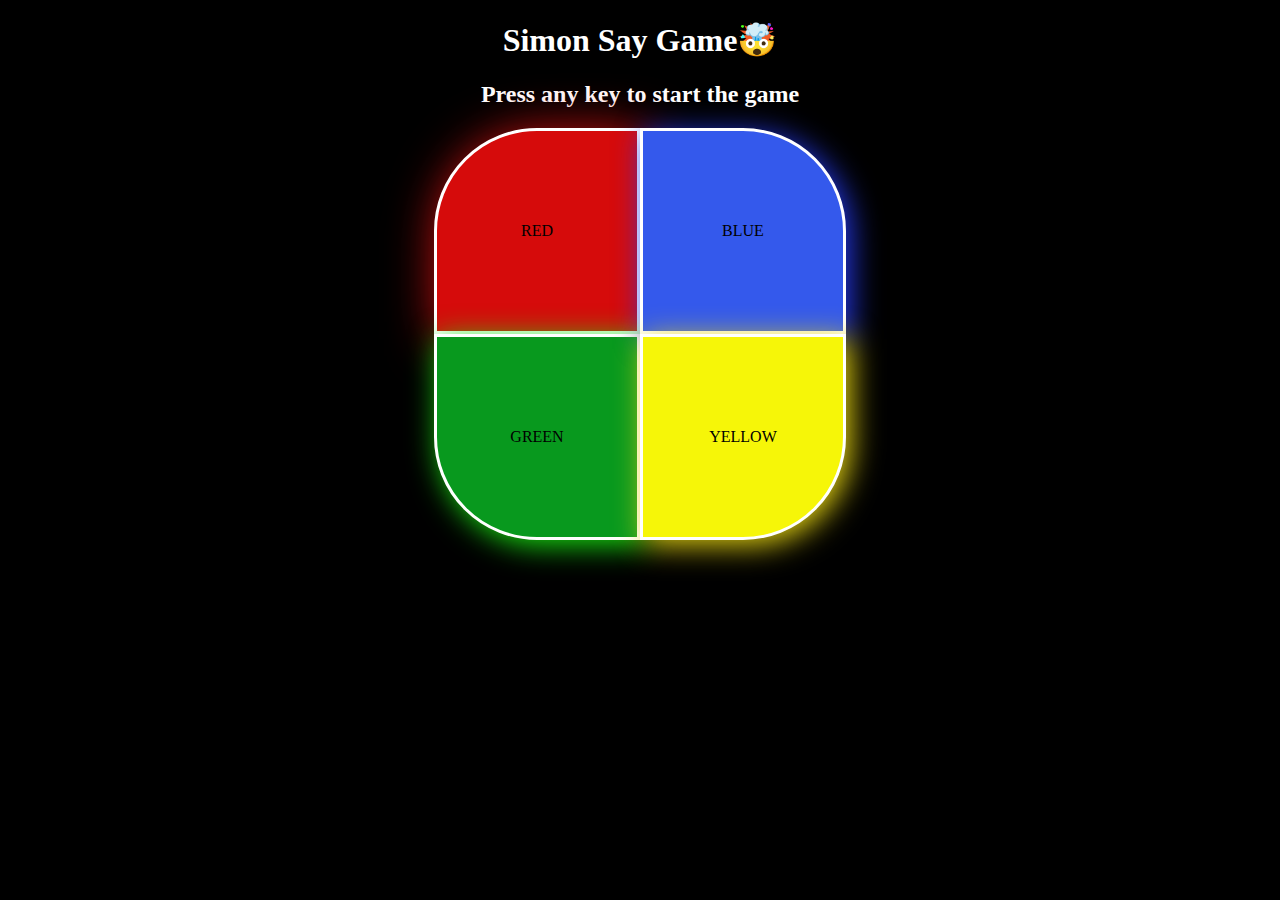
<file: index.html>
<!DOCTYPE html>
<html lang="en">
<head>
    <meta charset="UTF-8">
    <meta name="viewport" content="width=device-width, initial-scale=1.0">
    <title>Simon Say Game</title>
    <link rel="stylesheet" href="style.css">
</head>
<body>
    <h1 class="white">Simon Say Game🤯</h1>
    <h2 class="white">Press any key to start the game</h2>
    <div class="btn-container">
        <div class="line-one">
            <div class="btn red" type="button"id="red">RED</div>
            <div class="btn green" type="button" id="green">GREEN</div>
        </div>
        <div class="line-two">
            <div class="btn blue" type="button" id="blue">BLUE</div>
            <div class="btn yellow" type="button" id="yellow">YELLOW</div>
        </div>

    </div>
    <script src="app.js"></script>
</body>
</html>
</file>
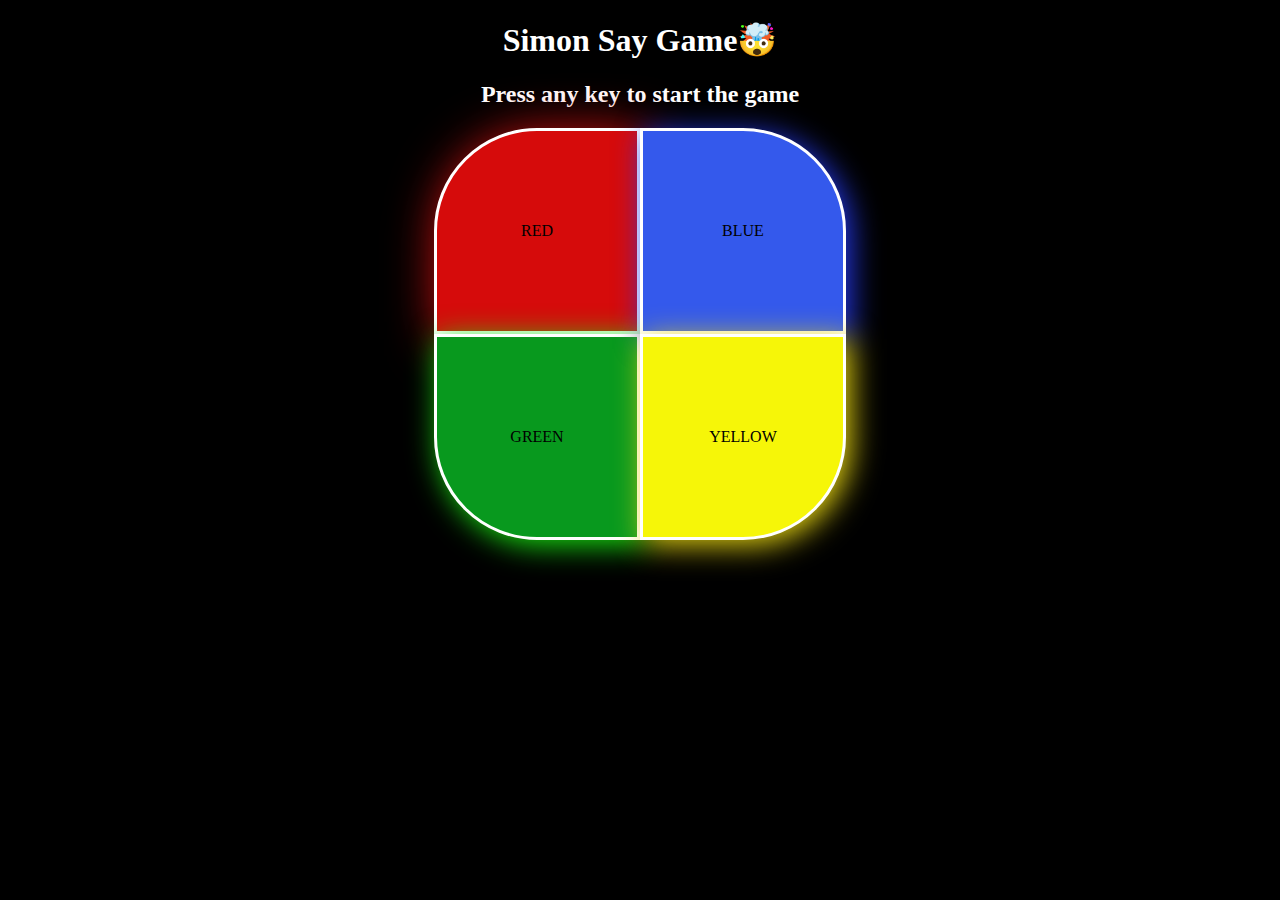
<file: simon.html>
<!DOCTYPE html>
<html lang="en">
<head>
    <meta charset="UTF-8">
    <meta name="viewport" content="width=device-width, initial-scale=1.0">
    <title>Simon Say Game</title>
    <link rel="stylesheet" href="simon.css">
</head>
<body>
    <h1 class="white">Simon Say Game🤯</h1>
    <h2 class="white">Press any key to start the game</h2>
    <div class="btn-container">
        <div class="line-one">
            <div class="btn red" type="button"id="red">RED</div>
            <div class="btn green" type="button" id="green">GREEN</div>
        </div>
        <div class="line-two">
            <div class="btn blue" type="button" id="blue">BLUE</div>
            <div class="btn yellow" type="button" id="yellow">YELLOW</div>
        </div>

    </div>
    <script src="simon.js"></script>
</body>
</html>
</file>
<file: style.css>
body {
    text-align: center;
    background-color: black;
}

.btn{
    height: 200px;
    width: 200px;
    border: 3px solid white;
   /* margin:2.25rem;  */
}

.btn-container{
display:flex;
justify-content: center;


}

.red{
    background-color: rgb(214, 11, 11);
    border-top-left-radius: 50%;
    box-shadow: 5px 5px 50px rgb(227, 18, 18);
    align-content: center;
    
}

.green{
    background-color:#08991e ;
    border-bottom-left-radius: 50%;
    box-shadow: 5px 5px 30px rgb(25, 227, 18);
    align-content: center;
    text-decoration-color: red ;

}

.blue{
    background-color:rgb(52, 89, 236) ;
    border-top-right-radius: 50%;
    box-shadow: 5px 5px 30px rgb(37, 57, 236);
    align-content: center;
}

.yellow{
    background-color: rgb(246, 246, 8);
    border-bottom-right-radius: 50%;
    box-shadow: 5px 5px 30px rgb(227, 210, 18);
    align-content: center;

}
.flash{
    background-color: white;
}
.userflash{
    background-color: rgb(34, 156, 227);
}

.white{
    color: white;
}
</file>
<file: simon.css>
body {
    text-align: center;
    background-color: black;
}

.btn{
    height: 200px;
    width: 200px;
    border: 3px solid white;
   /* margin:2.25rem;  */
}

.btn-container{
display:flex;
justify-content: center;


}

.red{
    background-color: rgb(214, 11, 11);
    border-top-left-radius: 50%;
    box-shadow: 5px 5px 50px rgb(227, 18, 18);
    align-content: center;
    
}

.green{
    background-color:#08991e ;
    border-bottom-left-radius: 50%;
    box-shadow: 5px 5px 30px rgb(25, 227, 18);
    align-content: center;
    text-decoration-color: red ;

}

.blue{
    background-color:rgb(52, 89, 236) ;
    border-top-right-radius: 50%;
    box-shadow: 5px 5px 30px rgb(37, 57, 236);
    align-content: center;
}

.yellow{
    background-color: rgb(246, 246, 8);
    border-bottom-right-radius: 50%;
    box-shadow: 5px 5px 30px rgb(227, 210, 18);
    align-content: center;

}
.flash{
    background-color: white;
}
.userflash{
    background-color: rgb(34, 156, 227);
}

.white{
    color: white;
}
</file>
